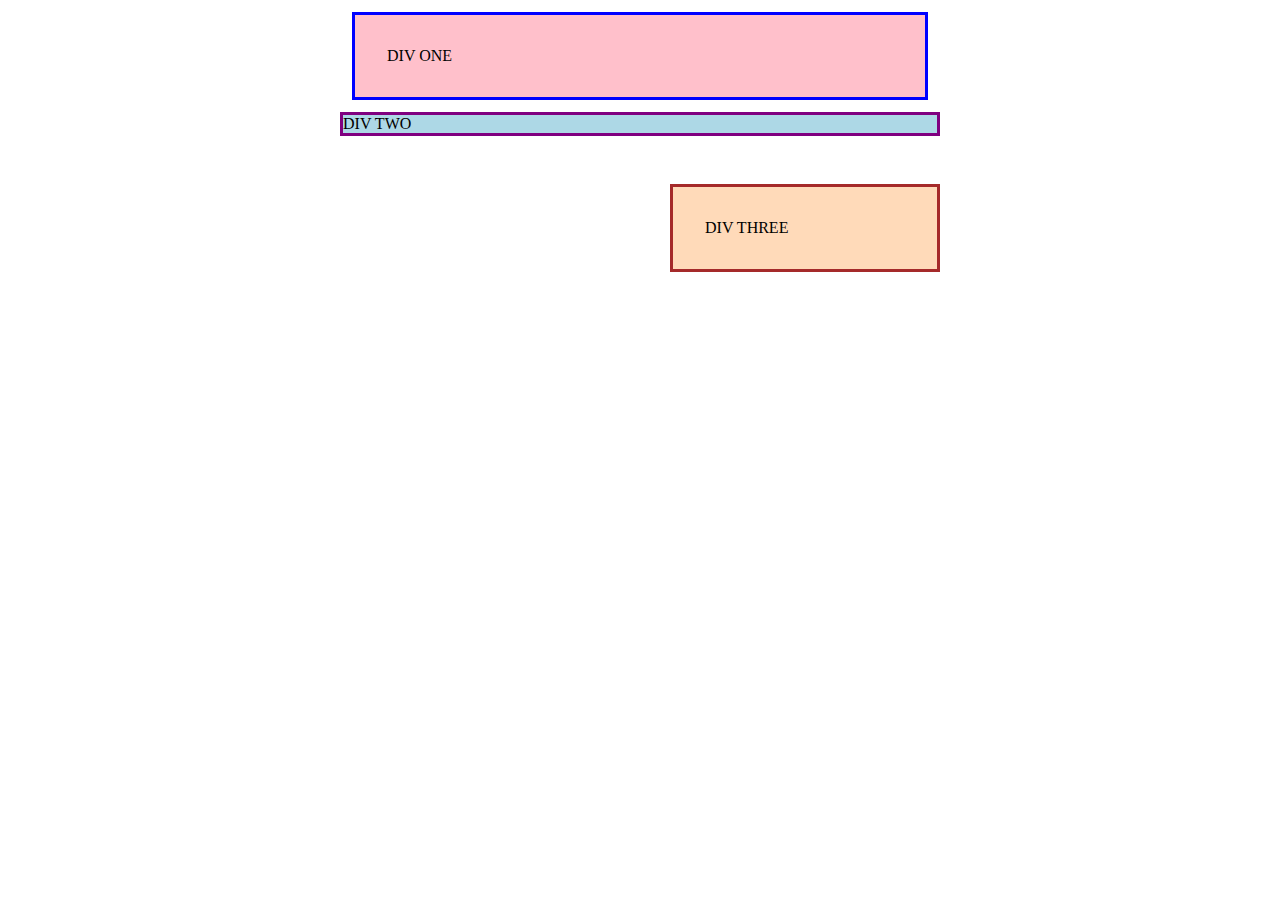
<file: foundations/block-and-inline/01-margin-and-padding-1/index.html>
<!DOCTYPE html>
<html lang="en">
  <head>
    <meta charset="UTF-8">
    <meta http-equiv="X-UA-Compatible" content="IE=edge">
    <meta name="viewport" content="width=device-width, initial-scale=1.0">
    <title>Margin and Padding exercise</title>
    <link rel="stylesheet" href="style.css">
  </head>
  <body>
    <div class="one">
      DIV ONE
    </div>
    <div class="two">
      DIV TWO
    </div>
    <div class="three">
      DIV THREE
    </div>
  </body>
</html>
</file>
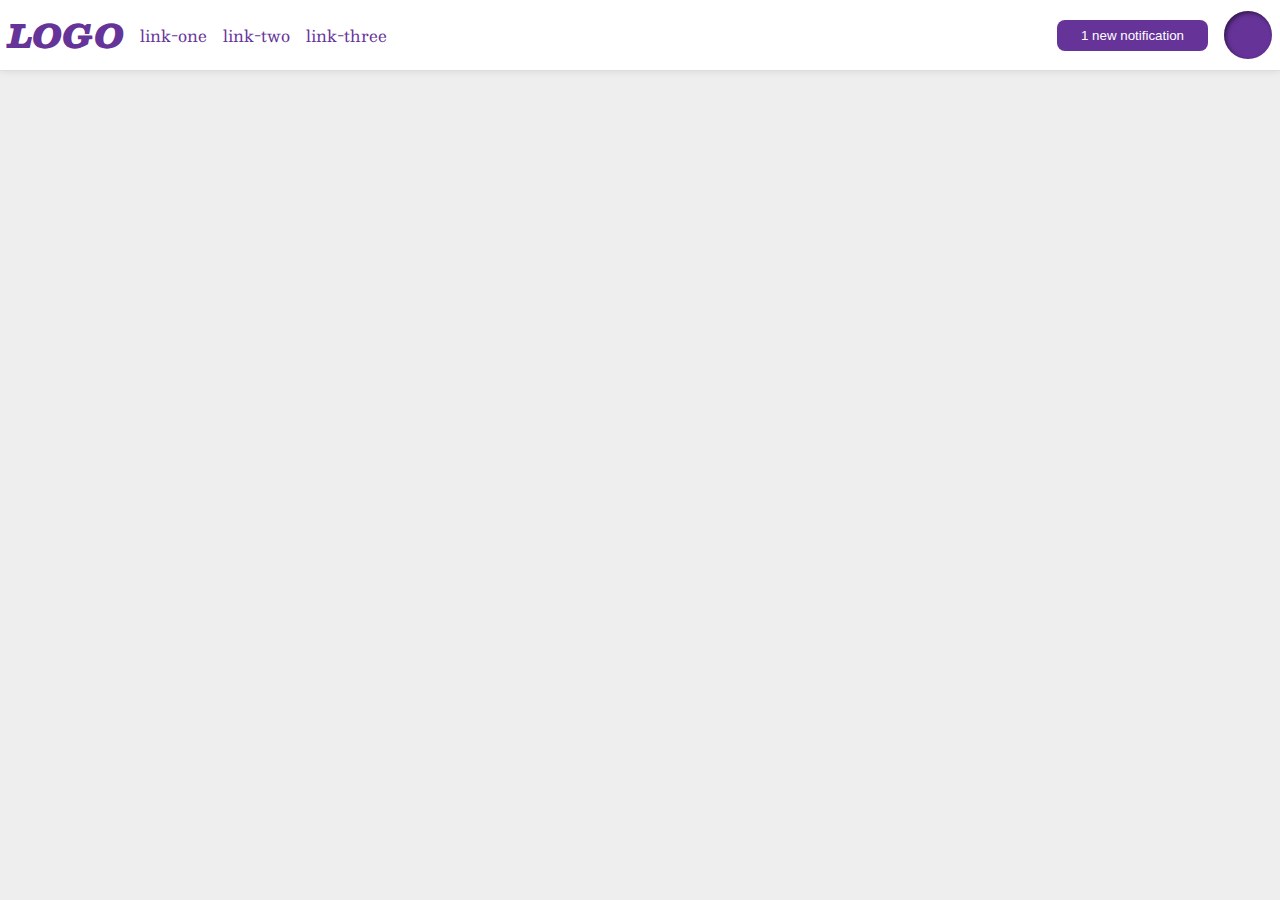
<file: foundations/flex/03-flex-header-2/index.html>
<!DOCTYPE html>
<html lang="en">
  <head>
    <meta charset="UTF-8">
    <meta http-equiv="X-UA-Compatible" content="IE=edge">
    <meta name="viewport" content="width=device-width, initial-scale=1.0">
    <title>Flex Header 2</title>
    <link rel="stylesheet" href="style.css">
  </head>
  <body>
    <div class="header">
      <div class="left">
        <div class="logo">
          LOGO
        </div>
        <ul class="links">
          <li><a href="https://google.com">link-one</a></li>
          <li><a href="https://google.com">link-two</a></li>
          <li><a href="https://google.com">link-three</a></li>
        </ul>
      </div>
      <div class="right">
        <button class="notifications">
          1 new notification
        </button>
        <div class="profile-image"></div>
      </div>
    </div>
  </body>
</html>
</file>
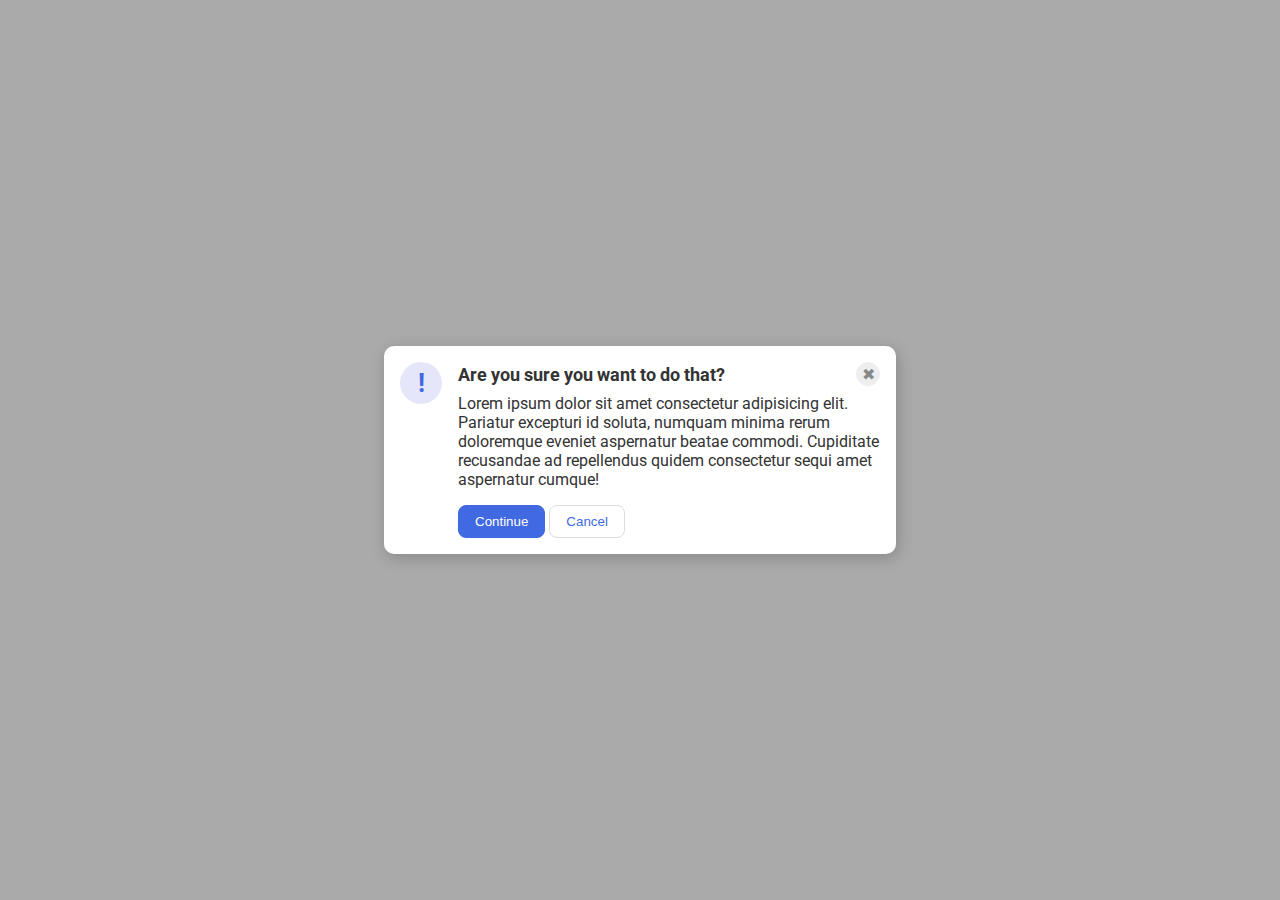
<file: foundations/flex/05-flex-modal/index.html>
<!DOCTYPE html>
<html lang="en">
  <head>
    <meta charset="UTF-8">
    <meta http-equiv="X-UA-Compatible" content="IE=edge">
    <meta name="viewport" content="width=device-width, initial-scale=1.0">
    <link rel="stylesheet" href="style.css">
    <title>Modal</title>
  </head>
  <body>
    <div class="modal">
      <div class="icon">!</div>
      <div class="alert-message">
        <div class="header">Are you sure you want to do that?
          <button class="close-button">✖</button>
        </div>
        <div class="text">Lorem ipsum dolor sit amet consectetur adipisicing elit. Pariatur excepturi id soluta, numquam minima rerum doloremque eveniet aspernatur beatae commodi. Cupiditate recusandae ad repellendus quidem consectetur sequi amet aspernatur cumque!</div>
        <button class="continue">Continue</button>
        <button class="cancel">Cancel</button>
      </div>
    </div>
  </body>
</html>
</file>
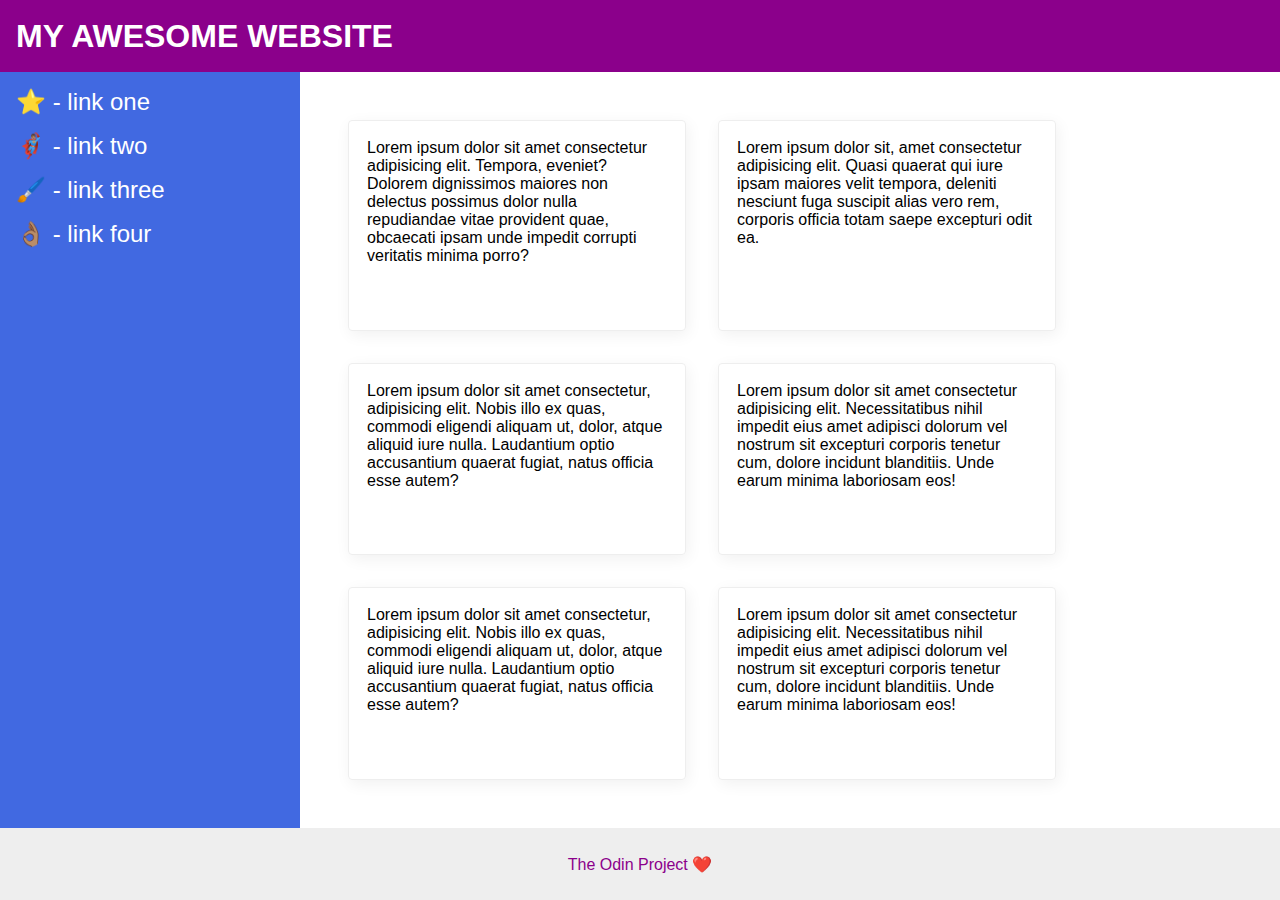
<file: foundations/flex/07-flex-layout-2/index.html>
<!DOCTYPE html>
<html lang="en">
  <head>
    <meta charset="UTF-8">
    <meta http-equiv="X-UA-Compatible" content="IE=edge">
    <meta name="viewport" content="width=device-width, initial-scale=1.0">
    <title>The Holy Grail</title>
    <link rel="stylesheet" href="style.css">
  </head>
  <body>
    <div class="header">
      MY AWESOME WEBSITE
    </div>
    
    <div class="main">
      <div class="sidebar">
        <ul>
          <li><a href="#">⭐ - link one</a></li>
          <li><a href="#">🦸🏽‍♂️ - link two</a></li>
          <li><a href="#">🖌️ - link three</a></li>
          <li><a href="#">👌🏽 - link four</a></li>
        </ul>
      </div>
      <div class="container">
        <div class="card">Lorem ipsum dolor sit amet consectetur adipisicing elit. Tempora, eveniet? Dolorem dignissimos maiores non delectus possimus dolor nulla repudiandae vitae provident quae, obcaecati ipsam unde impedit corrupti veritatis minima porro?</div>
        <div class="card">Lorem ipsum dolor sit, amet consectetur adipisicing elit. Quasi quaerat qui iure ipsam maiores velit tempora, deleniti nesciunt fuga suscipit alias vero rem, corporis officia totam saepe excepturi odit ea.</div>  
        <div class="card">Lorem ipsum dolor sit amet consectetur, adipisicing elit. Nobis illo ex quas, commodi eligendi aliquam ut, dolor, atque aliquid iure nulla. Laudantium optio accusantium quaerat fugiat, natus officia esse autem?</div>  
        <div class="card">Lorem ipsum dolor sit amet consectetur adipisicing elit. Necessitatibus nihil impedit eius amet adipisci dolorum vel nostrum sit excepturi corporis tenetur cum, dolore incidunt blanditiis. Unde earum minima laboriosam eos!</div>
        <div class="card">Lorem ipsum dolor sit amet consectetur, adipisicing elit. Nobis illo ex quas, commodi eligendi aliquam ut, dolor, atque aliquid iure nulla. Laudantium optio accusantium quaerat fugiat, natus officia esse autem?</div>
        <div class="card">Lorem ipsum dolor sit amet consectetur adipisicing elit. Necessitatibus nihil impedit eius amet adipisci dolorum vel nostrum sit excepturi corporis tenetur cum, dolore incidunt blanditiis. Unde earum minima laboriosam eos!</div>
      </div>  
    </div>

    <div class="footer">
      The Odin Project ❤️
    </div>
  </body>
</html>
</file>
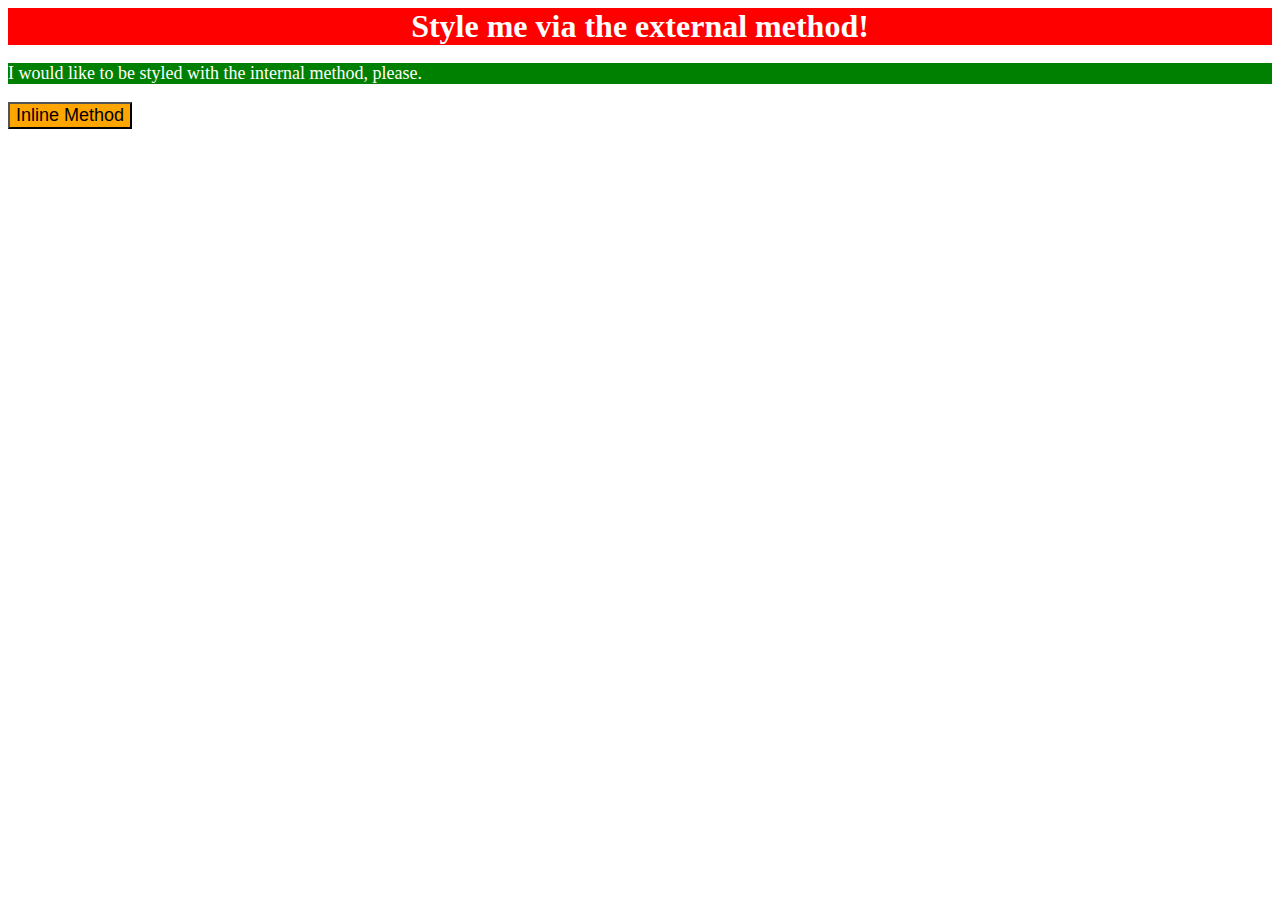
<file: foundations/intro-to-css/01-css-methods/index.html>
<!DOCTYPE html>
<html lang="en">
  <head>
    <meta charset="UTF-8">
    <meta http-equiv="X-UA-Compatible" content="IE=edge">
    <meta name="viewport" content="width=device-width, initial-scale=1.0">
    <link rel="stylesheet" href="styles.css">
    <title>Methods for Adding CSS</title>
    <style>
      p {
        background-color: green;
        color: white;
        font-size: 18px;
      }
    </style>
  </head>
  <body>
    <div>Style me via the external method!</div>
    <p>I would like to be styled with the internal method, please.</p>
    <button style="background-color: orange; font-size: 18px;">Inline Method</button>
  </body>
</html>
</file>
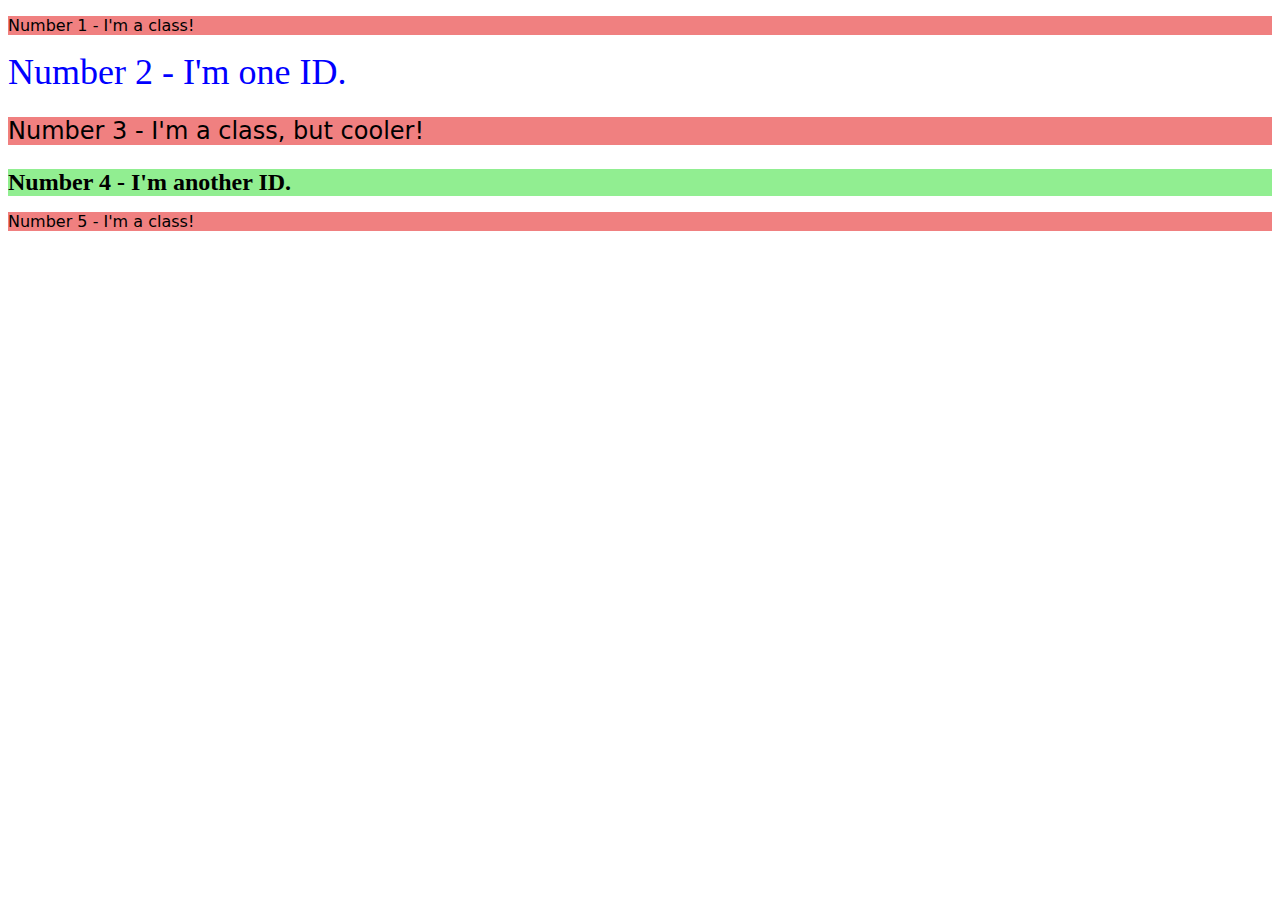
<file: foundations/intro-to-css/02-class-id-selectors/index.html>
<!DOCTYPE html>
<html lang="en">
  <head>
    <meta charset="UTF-8">
    <meta http-equiv="X-UA-Compatible" content="IE=edge">
    <meta name="viewport" content="width=device-width, initial-scale=1.0">
    <title>Class and ID Selectors</title>
    <link rel="stylesheet" href="style.css">
  </head>
  <body>
    <p class="odd-number">Number 1 - I'm a class!</p>
    <div id="two">Number 2 - I'm one ID.</div>
    <p class="odd-number cooler">Number 3 - I'm a class, but cooler!</p>
    <div id="four">Number 4 - I'm another ID.</div>
    <p class="odd-number">Number 5 - I'm a class!</p>
  </body>
</html>
</file>
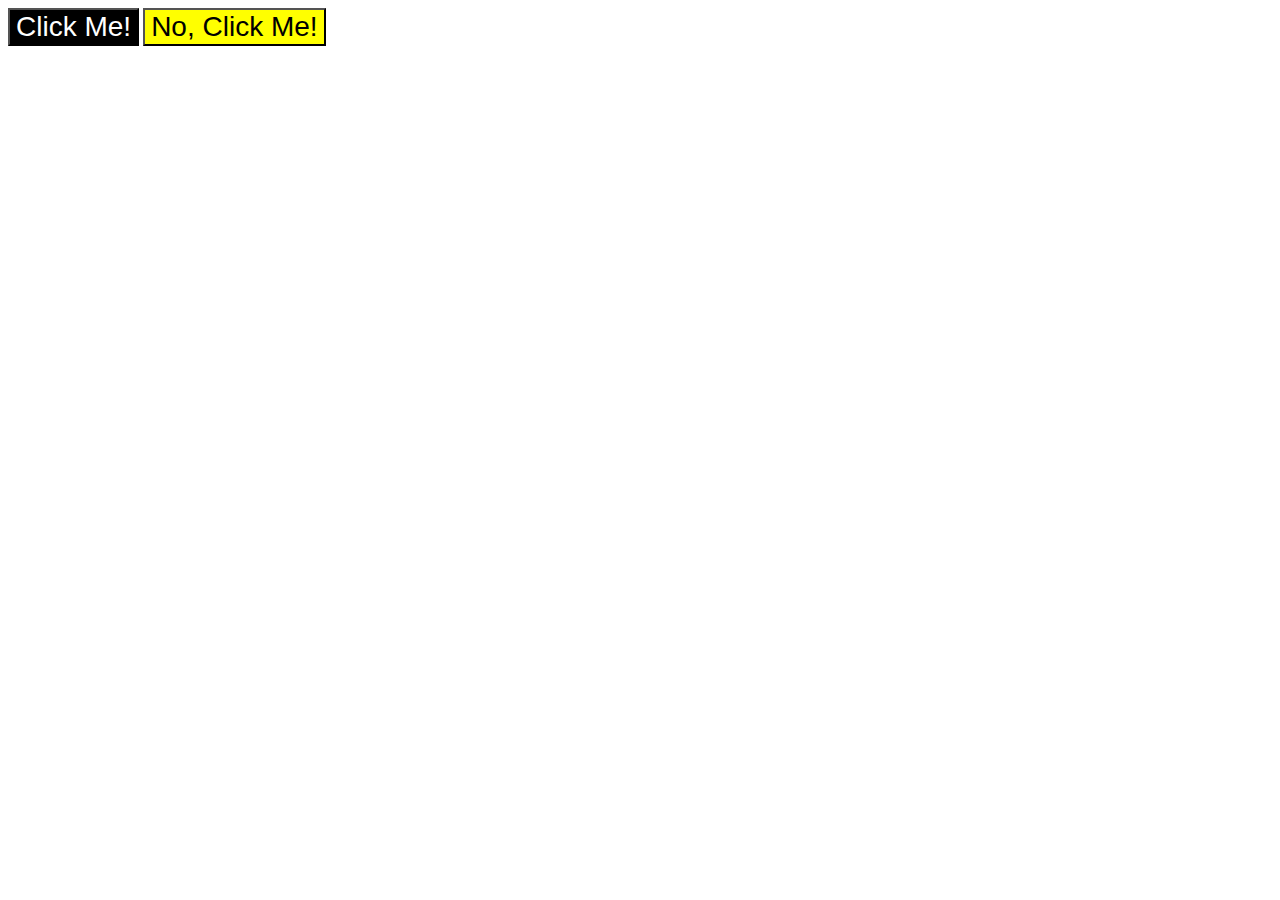
<file: foundations/intro-to-css/03-grouping-selectors/index.html>
<!DOCTYPE html>
<html lang="en">
  <head>
    <meta charset="UTF-8">
    <meta http-equiv="X-UA-Compatible" content="IE=edge">
    <meta name="viewport" content="width=device-width, initial-scale=1.0">
    <title>Grouping Selectors</title>
    <link rel="stylesheet" href="style.css">
  </head>
  <body>
    <button class="inverted">Click Me!</button>
    <button class="yellow">No, Click Me!</button>
  </body>
</html>
</file>
<file: foundations/block-and-inline/01-margin-and-padding-1/style.css>
body {
  max-width: 600px;
  margin: 0 auto;
}

.one {
  background: pink;
  border: 3px solid blue;
  /* CHANGE ME */
  padding: 32px;
  margin: 12px;
}

.two {
  background: lightblue;
  border: 3px solid purple;
  /* CHANGE ME */
  margin-bottom: 48px;
}

.three {
  background: peachpuff;
  border: 3px solid brown;
  width: 200px;
  /* CHANGE ME */
  padding: 32px;
  margin-left: auto;
}
</file>
<file: foundations/flex/03-flex-header-2/style.css>
/* this is some magical font-importing.  
you'll learn about it later. */
@import url('https://fonts.googleapis.com/css2?family=Besley:ital,wght@0,400;1,900&display=swap');

body {
  margin: 0;
  background: #eee;
  font-family: Besley, serif;
}

.header {
  background: white;
  border-bottom: 1px solid #ddd;
  box-shadow: 0 0 8px rgba(0,0,0,.1);
  display: flex;
  justify-content: space-between;
  padding: 8px;
}

.profile-image {
  background: rebeccapurple;
  box-shadow: inset 2px 2px 4px rgba(0,0,0,.5);
  border-radius: 50%;
  width: 48px;
  height:  48px;
}

.logo {
  color: rebeccapurple;
  font-size: 32px;
  font-weight: 900;
  font-style: italic;
}

button {
  border: none;
  border-radius: 8px;
  background: rebeccapurple;
  color: white;
  padding: 8px 24px;
}

a {
  /* this removes the line under our links */
  text-decoration: none;
  color: rebeccapurple;
}

ul {
  list-style-type: none;
  display: flex;
  gap: 16px;
  margin: 0;
  padding: 0;
}

.left,
.right {
  display: flex;
  align-items: center;
  gap: 16px;
}
</file>
<file: foundations/flex/05-flex-modal/style.css>
@import url('https://fonts.googleapis.com/css2?family=Roboto:wght@400;700&display=swap');

html, body {
  height: 100%;
}

body {
  font-family: Roboto, sans-serif;
  margin: 0;
  background: #aaa;
  color: #333;
  /* I'll give you this one for free lol */
  display: flex;
  align-items: center;
  justify-content: center;
}

.modal {
  background: white;
  width: 480px;
  border-radius: 10px;
  box-shadow: 2px 4px 16px rgba(0,0,0,.2);
  padding: 16px;
  display: flex;
  gap: 16px;
}

.icon {
  color: royalblue;
  font-size: 26px;
  font-weight: 700;
  background: lavender;
  width: 42px;
  height: 42px;
  border-radius: 50%;
  display: flex;
  align-items: center;
  justify-content: center;
  flex-shrink: 0;
}

.close-button {
  background: #eee;
  border-radius: 50%;
  color: #888;
  font-weight: 400;
  font-size: 16px;
  height: 24px;
  width: 24px;
  display: flex;
  align-items: center;
  justify-content: center;
  border: 1px solid #eee;
  padding: 0;
}

.header {
  font-weight: bold;
  font-size: 18px;
  display: flex;
  justify-content: space-between;
  align-items: center;
  margin: 0 0 8px;
}

.text {
  margin: 0 0 16px; 
}

button {
  cursor: pointer;
  padding: 8px 16px;
  border-radius: 8px;
}

button.continue {
  background: royalblue;
  border: 1px solid royalblue;
  color: white;
}

button.cancel {
  background: white;
  border: 1px solid #ddd;
  color: royalblue;
}
</file>
<file: foundations/flex/07-flex-layout-2/style.css>
body {
  font-family: -apple-system, BlinkMacSystemFont, 'Segoe UI', Roboto, Oxygen, Ubuntu, Cantarell, 'Open Sans', 'Helvetica Neue', sans-serif;
  margin: 0;
  min-height: 100vh;
  display: flex;
  flex-direction: column;
}

.header {
  height: 72px;
  background: darkmagenta;
  color: white;
  font-size: 32px;
  font-weight: 900;
  display: flex;
  align-items: center;
  padding: 0px 16px;
}

.main {
  display: flex;
  flex: 1
}

.footer {
  height: 72px;
  background: #eee;
  color: darkmagenta;
  display: flex;
  margin-top: auto;
  justify-content: center;
  align-items: center;
}

.sidebar {
  width: 300px;
  background: royalblue;
  box-sizing: border-box;
  flex-shrink: 0;
  padding: 16px;
}

.container {
  display: flex;
  flex-wrap: wrap;
  gap: 32px;
  padding: 48px;
}

.card {
  border: 1px solid #eee;
  box-shadow: 2px 4px 16px rgba(0,0,0,.06);
  border-radius: 4px;
  padding: 18px;
  width: 300px;
}

ul {
  list-style: none;
  margin: 0;
  padding: 0;
}

li {
  margin-bottom: 16px;
}

a {
  text-decoration: none;
  color: #ffffff;
  font-size: 24px;
}
</file>
<file: foundations/intro-to-css/01-css-methods/styles.css>
div {
    background-color: red;
    color: white;
    font-size: 32px;
    text-align: center;
    font-weight: bold;
}
</file>
<file: foundations/intro-to-css/02-class-id-selectors/style.css>
.odd-number {
    background-color: rgb(240, 128, 128);
    font-family: Verdana, 'DejaVu Sans', sans-serif;
}

#two {
    color: #0000ff;
    font-size: 36px;
}

.cooler {
    font-size: 24px;
}

#four {
    background-color: hsl(120, 73%, 75%);
    font-size: 24px;
    font-weight: bold;
}
</file>
<file: foundations/intro-to-css/03-grouping-selectors/style.css>
.inverted {
    background-color: black;
    color: white;
}

.yellow {
    background-color: yellow;
}

.inverted,
.yellow {
    font-size: 28px;
    font-family: Helvetica, 'Times New Roman', sans-serif;
}
</file>
